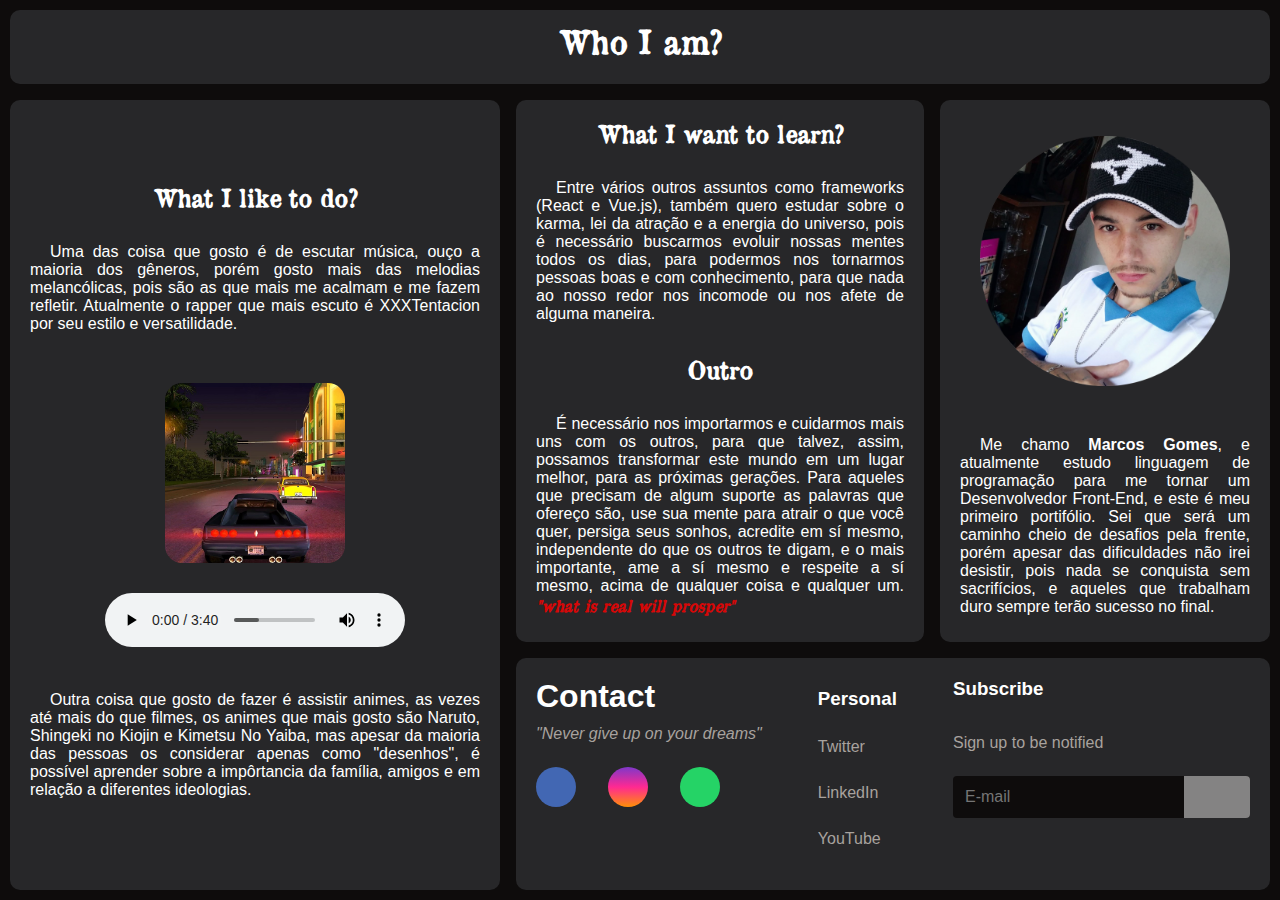
<file: index.html>
<!DOCTYPE html>
<html lang="pt">
<head>
    <meta charset="UTF-8">
    <meta http-equiv="X-UA-Compatible" content="IE=edge">
    <meta name="viewport" content="width=device-width, initial-scale=1.0">

    <link rel="stylesheet" href="https://cdnjs.cloudflare.com/ajax/libs/font-awesome/4.7.0/css/font-awesome.min.css">

    <link rel="stylesheet" href="estilos/style.css">
    <link rel="stylesheet" href="estilos/mobile.css">
    <link rel="stylesheet" href="estilos/tablet.css">

    <link rel="stylesheet" href="https://cdnjs.cloudflare.com/ajax/libs/font-awesome/6.4.0/css/all.min.css" integrity="sha512-iecdLmaskl7CVkqkXNQ/ZH/XLlvWZOJyj7Yy7tcenmpD1ypASozpmT/E0iPtmFIB46ZmdtAc9eNBvH0H/ZpiBw==" crossorigin="anonymous" referrerpolicy="no-referrer" />

    <title>Social</title>
</head>

<body >

    <main class="grid-container">

        <div class="grid-item1">
            <header>
                <h1>Who I am?</h1>
                <p>"there's an elephant in this room"</p>
            </header>
        </div>

        <div class="grid-item2">
            
            
                
                <h2>What I like to do?</h2>
                
                <p> Uma das coisa que gosto é de escutar música, ouço a maioria dos gêneros, porém gosto mais das melodias melancólicas, pois são as que mais me acalmam e  me fazem refletir. Atualmente o rapper que mais escuto é XXXTentacion por seu estilo e versatilidade.</p>
                
                <img src="imagens/vice_city.jpg" alt="xhand" class="coveralbum" width="180px">
                
                <div class="audio">
                    <audio src="midias/vice_city.mp3" controls></audio>
                </div>
                
                <p>Outra coisa que gosto de fazer é assistir animes, as vezes até mais do que filmes, os animes que mais gosto são Naruto, Shingeki no Kiojin e Kimetsu No Yaiba, mas apesar da maioria das pessoas os considerar apenas como "desenhos", é possível aprender sobre a impôrtancia da família, amigos e em relação a diferentes ideologias.</p>

             
        </div>

        <div class="grid-item3">

            <h2>What I want to learn?</h2>
            <p>Entre vários outros assuntos como frameworks (React e Vue.js), também quero estudar sobre o karma, lei da atração e a energia do universo, pois é necessário buscarmos evoluir nossas mentes todos os dias, para podermos nos tornarmos pessoas boas e com conhecimento, para que  nada ao nosso redor nos incomode ou nos afete de alguma maneira.</p>
            

            <h2>Outro</h2>

            <p>É necessário nos importarmos e cuidarmos mais uns com os outros, para que talvez, assim, possamos transformar este mundo em um lugar melhor, para as próximas gerações. Para aqueles que precisam de algum suporte as palavras que ofereço são, use sua mente para atrair o que você quer, persiga seus sonhos, acredite em sí mesmo, independente do que os outros te digam, e o mais importante, ame a sí mesmo e respeite a sí mesmo, acima de qualquer coisa e qualquer um. <strong class="red">"what is real will prosper"</strong></p>
        </div>

        <div class="grid-item4">

            <div class="toggle">
                <i id="burguer" class="fa fa-bars" onclick="clickMenu()"></i>

                <menu id="itens">
                    <ul>
                        <li><a href="#">Projects</a></li>
                        <li><a href="#">Creation</a></li>
                        <li><a href="#">Evolution</a></li>
                        <li><a href="#footer">More</a></li>
                    </ul>
                    </menu>
            </div>

            <img src="imagens/777.png" alt="minha foto" width="250">

            <p> Me chamo <strong>Marcos Gomes</strong>, e atualmente estudo linguagem de programação para me tornar um Desenvolvedor Front-End, e este é meu primeiro portifólio. Sei que será um caminho cheio de desafios pela frente, porém apesar das dificuldades não irei desistir, pois nada se conquista sem sacrifícios, e aqueles que trabalham duro sempre terão sucesso no final.</p>

            <div class="code">
                <img src="imagens/coding.jpg" alt="coding" width="250px">
            </div>
        </div>

        <div class="grid-item5">

            <footer>
                <div id="footer_content">
                    <div id="footer_contatcs">
                
                        <h1 class="ctt">Contact</h1>
                
                        <p><i>"Never give up on your dreams"</i></p>
                
                        <div id="footer_social_media">
                
                
                
                            <a href="https://www.facebook.com/badvibesfvr666" target="_blank" class="footer_link" id="facebook">
                                <i class="fa-brands fa-facebook-f"></i>
                            </a>
                
                            <a href="https://www.instagram.com/badvibesfvr666/" class="footer_link" id="instagram">
                                <i class="fa-brands fa-instagram"></i>
                            </a>
                
                            <a href="https://wa.me/5511948995770" class="footer_link" id="whatsapp">
                                <i class="fa-brands fa-whatsapp"></i>
                            </a>
                        </div>
                    </div>
                
                    <ul class="footer-list">
                        <li>
                            <h3>Personal</h3>
                        </li>
                        <li class="footer-link">

                            <a href="https://twitter.com/MarcosG06952478" target="_blank">Twitter</a></li>

                        <li class="footer-link">
                            <a href="https://www.linkedin.com/in/marcos-gomes-64a632264/" target="_blank">LinkedIn</a>
                        </li>

                        <li class="footer-link">
                            <a href="https://www.youtube.com/@marcosgxmes" target="_blank" rel="external">YouTube</a>
                        </li>
                    </ul>
                
                    <div id="footer_subscribe">
                
                        <h3>Subscribe</h3>
                        <p>Sign up to be notified</p>
                
                
                        <div id="input_group">
                
                           <input type="email" id="email" placeholder="E-mail">
                            <button>
                                <i class="fa-regular fa-envelope"></i>
                            </button>
                
                
                        </div>
                    </div>
            </footer>

        </div>

        <footer id="footer_copright">
            <p>&copy; developed by <a href="">Marcos Gomes</a></p>
        </footer>
    </main>

    
    <script src="script/script.js"></script>
</body>
</html>
</file>
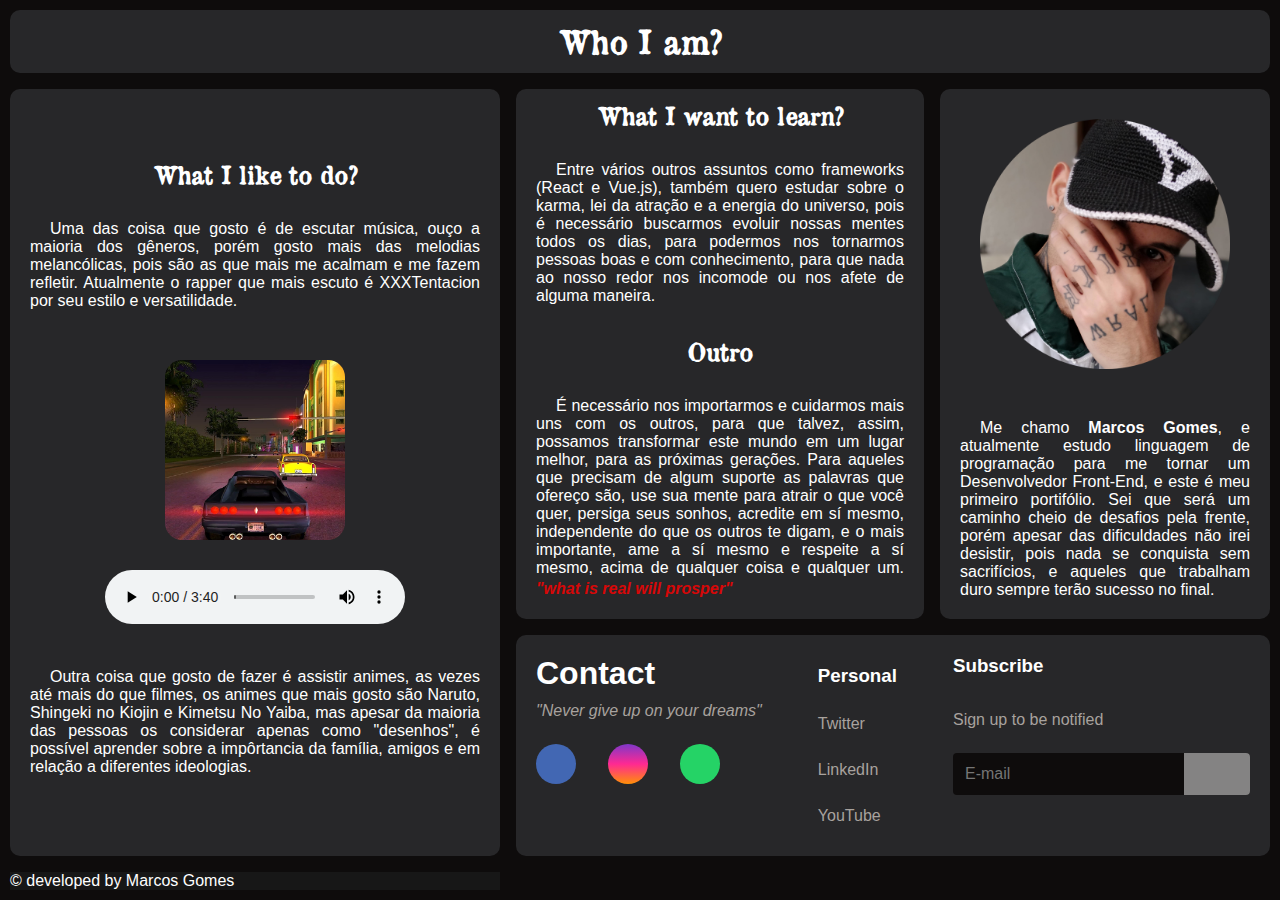
<file: grid.html>
<!DOCTYPE html>
<html lang="pt">
<head>
    <meta charset="UTF-8">
    <meta http-equiv="X-UA-Compatible" content="IE=edge">
    <meta name="viewport" content="width=device-width, initial-scale=1.0">

    <link rel="stylesheet" href="https://cdnjs.cloudflare.com/ajax/libs/font-awesome/4.7.0/css/font-awesome.min.css">

    <link rel="stylesheet" href="estilos/style.css">
    <link rel="stylesheet" href="estilos/mobile.css">
    <link rel="stylesheet" href="estilos/tablet.css">

    <link rel="stylesheet" href="https://cdnjs.cloudflare.com/ajax/libs/font-awesome/6.4.0/css/all.min.css" integrity="sha512-iecdLmaskl7CVkqkXNQ/ZH/XLlvWZOJyj7Yy7tcenmpD1ypASozpmT/E0iPtmFIB46ZmdtAc9eNBvH0H/ZpiBw==" crossorigin="anonymous" referrerpolicy="no-referrer" />

    <title>Social</title>
</head>

<body >

    <main class="grid-container">

        <div class="grid-item1">
            <header>
                <h1>Who I am?</h1>
                <p>"there's an elephant in this room"</p>
            </header>
        </div>

        <div class="grid-item2">
            
            
                
                <h2>What I like to do?</h2>
                
                <p> Uma das coisa que gosto é de escutar música, ouço a maioria dos gêneros, porém gosto mais das melodias melancólicas, pois são as que mais me acalmam e  me fazem refletir. Atualmente o rapper que mais escuto é XXXTentacion por seu estilo e versatilidade.</p>
                
                <img src="vice_city.jpg" alt="xhand" class="coveralbum" width="180px">
                
                <div class="audio">
                    <audio src="vice_city.mp3" controls></audio>
                </div>
                
                <p>Outra coisa que gosto de fazer é assistir animes, as vezes até mais do que filmes, os animes que mais gosto são Naruto, Shingeki no Kiojin e Kimetsu No Yaiba, mas apesar da maioria das pessoas os considerar apenas como "desenhos", é possível aprender sobre a impôrtancia da família, amigos e em relação a diferentes ideologias.</p>

             
        </div>

        <div class="grid-item3">

            <h2>What I want to learn?</h2>
            <p>Entre vários outros assuntos como frameworks (React e Vue.js), também quero estudar sobre o karma, lei da atração e a energia do universo, pois é necessário buscarmos evoluir nossas mentes todos os dias, para podermos nos tornarmos pessoas boas e com conhecimento, para que  nada ao nosso redor nos incomode ou nos afete de alguma maneira.</p>
            

            <h2>Outro</h2>

            <p>É necessário nos importarmos e cuidarmos mais uns com os outros, para que talvez, assim, possamos transformar este mundo em um lugar melhor, para as próximas gerações. Para aqueles que precisam de algum suporte as palavras que ofereço são, use sua mente para atrair o que você quer, persiga seus sonhos, acredite em sí mesmo, independente do que os outros te digam, e o mais importante, ame a sí mesmo e respeite a sí mesmo, acima de qualquer coisa e qualquer um. <strong class="red"><i>"what is real will prosper"</i></strong></p>
        </div>

        <div class="grid-item4">

            <div class="toggle">
                <i id="burguer" class="fa fa-bars" onclick="clickMenu()"></i>

                <menu id="itens">
                    <ul>
                        <li><a href="#">More</a></li>
                        <li><a href="#">Creation</a></li>
                        <li><a href="#">Evolution</a></li>
                        <li><a href="#">Support</a></li>
                    </ul>
                    </menu>
            </div>

            <img src="777.png" alt="minha foto" width="250">

            <p> Me chamo <strong>Marcos Gomes</strong>, e atualmente estudo linguagem de programação para me tornar um Desenvolvedor Front-End, e este é meu primeiro portifólio. Sei que será um caminho cheio de desafios pela frente, porém apesar das dificuldades não irei desistir, pois nada se conquista sem sacrifícios, e aqueles que trabalham duro sempre terão sucesso no final.</p>
        </div>

        <div class="grid-item5">

            <footer>
                <div id="footer_content">
                    <div id="footer_contatcs">
                
                        <h1 class="ctt">Contact</h1>
                
                        <p><i>"Never give up on your dreams"</i></p>
                
                        <div id="footer_social_media">
                
                
                
                            <a href="https://www.facebook.com/badvibesfvr666" target="_blank" class="footer_link" id="facebook">
                                <i class="fa-brands fa-facebook-f"></i>
                            </a>
                
                            <a href="https://www.instagram.com/badvibesfvr666/" class="footer_link" id="instagram">
                                <i class="fa-brands fa-instagram"></i>
                            </a>
                
                            <a href="https://wa.me/5511948995770" class="footer_link" id="whatsapp">
                                <i class="fa-brands fa-whatsapp"></i>
                            </a>
                        </div>
                    </div>
                
                    <ul class="footer-list">
                        <li>
                            <h3>Personal</h3>
                        </li>
                        <li class="footer-link">

                            <a href="https://twitter.com/MarcosG06952478" target="_blank">Twitter</a></li>

                        <li class="footer-link">
                            <a href="https://www.linkedin.com/in/marcos-gomes-64a632264/" target="_blank">LinkedIn</a>
                        </li>

                        <li class="footer-link">
                            <a href="https://www.youtube.com/@marcosgxmes" target="_blank" rel="external">YouTube</a>
                        </li>
                    </ul>
                
                    <div id="footer_subscribe">
                
                        <h3>Subscribe</h3>
                        <p>Sign up to be notified</p>
                
                
                        <div id="input_group">
                
                           <input type="email" id="email" placeholder="E-mail">
                            <button>
                                <i class="fa-regular fa-envelope"></i>
                            </button>
                
                
                        </div>
                    </div>
            </footer>

        </div>

        <footer id="footer">
            <p>&copy; developed by Marcos Gomes</p>
        </footer>
    </main>

    
    <script src="script.js"></script>
</body>
</html>
</file>
<file: estilos/style.css>
@charset "UTF-8";

* {
    margin: 0px;
    padding: 0px;
    box-sizing: border-box;
    font-family: 'inter', sans-serif;

}

@font-face {
    font-family:'old';
    src: url('../fonts/OldNewspaperTypes.ttf') format(truetype);
    font-weight: normal;
    font-style: normal;
}

:root {
    --color-neutral-0: #0e0c0c;
    --color-neutral-10: #171717;
    --color-neutral-30: #a8a29e;
    --color-neutral-40: #f5f5f5;
    }

html, body {
    background-color: var(--color-neutral-0);
}

h1:not(.ctt) {
    font-family: 'old', serif;
    margin: 10px 0px;
}

h2 {
    font-family: 'old';
    margin: 10px 0;
}

.grid-container {
    width: 100%;
    height: 100vh;
    display: grid;
    grid-template-columns: auto auto auto;
    gap: 1rem;
    background-color:var(--color-neutral-0);
    padding: 10px;

}

.grid-container > div {
    color: white;
    background-color: rgb(39, 39, 41);
    border-radius: 10px;
    
}

.grid-item1 {
    text-align: center;
    padding-top: 0px;
    width: 100%;
    grid-column-start: 1;
    grid-column-end: 4;
}


.grid-item1 p {
    display: none;
    text-align: center;
    margin: 10px 0px;
    
}

.grid-item2 {
    display: flex;
    flex-direction: column;
    align-items: center;
    justify-content: center;
    text-align: center;
    grid-row-start: 2;
    grid-row-end: 4;
    width: 490px;
}



.grid-item2 p {
    margin: 0 auto;
    padding: 20px;
    text-indent: 20px;
    text-align: justify;
}

img.coveralbum {
    display: block;
    margin: 30px auto;
    border-radius: 17px;
}
    
.audio {
    text-align: center;
    margin-bottom: 20px;
    
}

.grid-item3 {
    display: flex;
    flex-direction: column;
    justify-content: center;
    align-items: center;
    text-align: center;
}
 
.grid-item3 p {
    
    padding: 20px;
    text-indent: 20px;
    text-align: justify;
}

strong.red {
    
    color: rgba(255, 0, 0, 0.831);
    font-family: 'old';
    font-style: italic;
}

.toggle{

    display: none;
    margin-top: 10px;
    width: 100%;
}

.toggle i {
    font-size: 24px;
}

 
#burguer {
    display: block;
    background-color: var(--color-neutral-10);
    color: white;
    padding: 8px;
    cursor: pointer;
}

#burguer:hover {
    background-color: var(--color-neutral-30);
    color: black;
}

menu {
    width: 100%;
    display: none;
}

menu a {
    display: block;
    color: black;
    background-color: white;
    text-decoration: none;
    text-align: center;
    border-radius: 4px;
    border-top: 2px solid var(--color-neutral-10);
    padding: 10px;
    
}

menu a:hover {
    color: white;
    background-color: var(--color-neutral-30);
}

menu li {
    list-style-type: none;
}

.grid-item4 {
    display: flex;
    flex-direction: column; 
    align-items: center;
    justify-content: center;
    text-align: center;
}

.grid-item4 p {
    padding: 20px;
    width: 330px;
    text-indent: 20px;
    text-align: justify;
}

.grid-item4 img {
    margin: 30px 0px;
    align-items: center;
    
}

.code {
    display: none;
}

.grid-item5 {

    grid-column-start: 2;
    grid-column-end: 4;
    padding: 20px;
}


footer {
    color: white;
    background-color: var(--color-neutral-10);
    
}

.footer_link {
    text-decoration: none;
    }
    
    li.footer-link a {
        text-decoration: none;
        
    }
    
    #footer_content {
        background-color: rgb(39, 39, 41);
        display: flex;
        flex-wrap: wrap;
        justify-content: space-between;
        grid-template-columns: repeat(2, 1fr);
        gap: 1rem;
        }
    
    
    #footer_content p {
        padding-top: 10px;
    }
    
    #footer_contacts h1 {
        margin-bottom: 0.75rem;
    }
    
    
    #footer_contatcs p {
    padding-top: 10px;
    color: var(--color-neutral-30);
    
    }
    
    
    #footer_social_media {
        display: flex;
        gap: 2rem;
        margin-top: 1.5rem;
    }
    
    
    #footer_social_media .footer_link i {
        font-size: 1.25rem;
    }
    
    
    #footer_social_media .footer_link {
    display: flex;
    align-items: center;
    justify-content: center;
    height: 2.5rem;
    width: 2.5rem;
    color: var(--color-neutral-40);
    border-radius: 50%;
    transition: all 0.4s;
    }
    
    
    #footer_social_media .footer_link:hover {
    opacity: 0.8;
    }
        
    
    #facebook {
        background-color: #4267b3;
    }
    
    #whatsapp {
        background-color: #25d366;
    }
    
    #instagram {
        background: linear-gradient(#7f37c9, #ff2992, #ff9007);
    
    }
        
    
    .footer-list {
        display: flex;
        flex-direction: column;
        gap:1.75rem;
        list-style: none;
        margin: 10px 0;
    }
    
    
    .footer-link {
        color: var(--color-neutral-30);
        
        
    }

    .footer-list .footer-link a:hover {
        color: #3f37c9;
        transition: all 0.3s;
        }

    .footer-list a {
        color: var(--color-neutral-30);
    
    }
    
   
    #footer_subscribe {
        display: flex;
        flex-direction: column;
        gap: 1.5rem ;
    }
    
    
    #footer_subscribe p {
        color: var(--color-neutral-30);
    }
    
    
    #input_group {
        display: flex;
        align-items: center;
        text-align: left;
        background-color: var(--color-neutral-0);
        border-radius: 4px;
    
    }
    
    
    #input_group input {
        all: unset;
        padding: 0.75rem;
        width: 100%;
    }
    
    
    
    #input_group button {
        background-color: rgb(132, 131, 131);
        border: none;
        color: var(--color-neutral-40);
        padding: 0px 1.5rem;
        font-size: 1.5rem;
        height: 100%;
        border-radius: 0px 4px 4px 0px;
        cursor: pointer;
        transition: all 0.4s;
    
    
    }
    
    
    #input_group button:hover {
        opacity: 0.8;
    }

    #footer_copright {
        display: none;
        justify-content: center;
        background-color: var(--color-neutral-0);
        font-size: 0.9rem;
        padding: 5px;
        font-weight: 100;
    }

    #footer_copright > p > a {
        color: white;
        text-decoration: none;
        font-style: italic;
    }
    
    
    #footer_copright > p > a:hover {
        color: #233eff;
        text-decoration:underline;
    }
</file>
<file: estilos/mobile.css>
@charset "UTF-8";

/* telas pequenas */

@media screen and (min-width: 320px) and (max-width: 768px) {

    html, body {
        background-color: #171717;
    }

    .grid-container {
        gap: 0px;
        padding: 0px;
        width: 100%;
        height: 100%;
        display: flex;
        flex-direction: column;
        align-items: center;
        background-color: white ;
    }

    .grid-container > div {
        display: block;
    }

    
    .grid-item1 {
        order: -2;
    }

    .grid-item1 p {
        font-family: 'old';
        display: block;
    }
    
   
    .grid-item4 {
        margin-top: 20px;
        order: -1;
    }

    .toggle{

        display: block;
        margin-top: 10px;
        width: 100%;
    }

    #burguer {
        width: 100%;
        display: block;
        background-color: white;
        color: black;
        padding: 8px;
        cursor: pointer;
    }
    
    #burguer:hover {
       background-color:white;
        color: black;
    }

    menu a {
        width: 100%;
        display: block;
        color: white;
        background-color: var(--color-neutral-10);
        text-decoration: none;
        text-align: center;
        border-top: 2px solid var(--color-neutral-30);
        padding: 10px;
        border-radius: 0px;
    }
    
    menu a:hover {
        color: black;
        background-color:var(--color-neutral-30);
    }

   
    .grid-container > div:not(.grid-item5) {
        color: black;
        background-color: white;
       display: block;
        
    }

    .grid-item2 {
        
        width: 100%;
    }

    img.coveralbum {
        box-shadow: 2px 2px 6px rgba(0, 0, 0, 0.556);
    }

    .grid-item4 p {
        
        width: 100%;
        text-indent: 20px;
        text-align: justify;
    }

    .code {
        display: block;
        margin: 0 auto;
        
    }

    .grid-item5 {
        margin-top: 20px;
        display: block;
        width: 100%;
        padding: 0px;
    }

    ul.footer-list { display: none; }

    #footer_content {
        width: 100%;
        display: flex;
        flex-wrap: wrap;
        justify-content: space-between;
        grid-template-columns: repeat(2, 1fr);
        }
 
   #footer_content {

    grid-template-columns: repeat(1, 1fr);
    padding: 3rem 2rem;
}

#footer_copright {
    background-color: black;
    padding: 4px;
    display: block;
    width: 100%;
    margin: 0 auto;
    text-align: center;
    font-style: italic;

}

#footer_content {
    background-color: var(--color-neutral-10);
}

#input_group button {
    background-color:#233eff ;
}
    
}
</file>
<file: estilos/tablet.css>
@charset "UTF-8";

@media screen and (min-width: 769px) and (max-width: 993px) {
   
    html, body {
        background-color: white;
    }

    .grid-container {
        gap: 0px;
        padding: 0px;
        width: 100%;
        height: 100%;
        display: flex;
        flex-direction: column;
        align-items: center;
        background-color: white ;
    }

    .grid-container div p {
        max-width: 600px;
    }

    .code {
        display: block;
        margin: 0 auto;
        max-width: 400px;
        
    }

    
    .grid-item1 {
        order: -2;
    }

    .grid-item1 p {
        font-family: 'old';
        display: block;
        margin: 0 auto;
    }
    
   
    .grid-item4 {
        margin-top: 20px;
        order: -1;
    }

    #burguer {
        width: 100%;
        display: block;
        background-color: white;
        color: black;
        padding: 8px;
        cursor: pointer;
    }
    
    #burguer:hover {
       background-color:white;
        color: black;
    }

    menu a {
        width: 100%;
        display: block;
        color: white;
        background-color: var(--color-neutral-10);
        text-decoration: none;
        text-align: center;
        border-top: 2px solid var(--color-neutral-30);
        padding: 10px;
        border-radius: 10px;
    }
    
    menu a:hover {
        color: black;
        background-color:var(--color-neutral-30);
    }

   
    .grid-container > div:not(.grid-item5) {
        text-align: center;
        color: black;
        background-color: white;
       display: block;
        
    }

    .grid-item2 {
        text-align: center;
        display: block;
        width: 100%;
    }

    img.coveralbum {
        box-shadow: 2px 2px 6px rgba(0, 0, 0, 0.556);
    }

    .grid-item4 p {
        
        width: 100%;
        text-indent: 20px;
        text-align: justify;
    }

    .toggle{

        display: block;
        margin-top: 10px;
        width: 100%;
    }

    .grid-item5 {
        margin-top: 40px;
        display: block;
        width: 100%;
        padding: 0px;
    }

    ul.footer-list { display: block; }

    #footer_content {
        width: 100%;
        display: flex;
        flex-wrap: wrap;
        justify-content: space-between;
        grid-template-columns: repeat(2, 1fr);
        }
 
   #footer_content {

    grid-template-columns: repeat(1, 1fr);
    padding: 3rem 2rem;
}

#footer {
    background-color: black;
    padding: 4px;
    display: block;
    width: 100%;
    margin: 0 auto;
    text-align: center;
    font-style: italic;

}

.footer-link {
    margin: 10px 0;
}

#input_group button {
    background-color:#233dffc4 ;
}

#footer_copright {
    background-color: black;
    padding: 4px;
    display: block;
    width: 100%;
    margin: 0 auto;
    text-align: center;
    font-style: italic;

}


}
</file>
